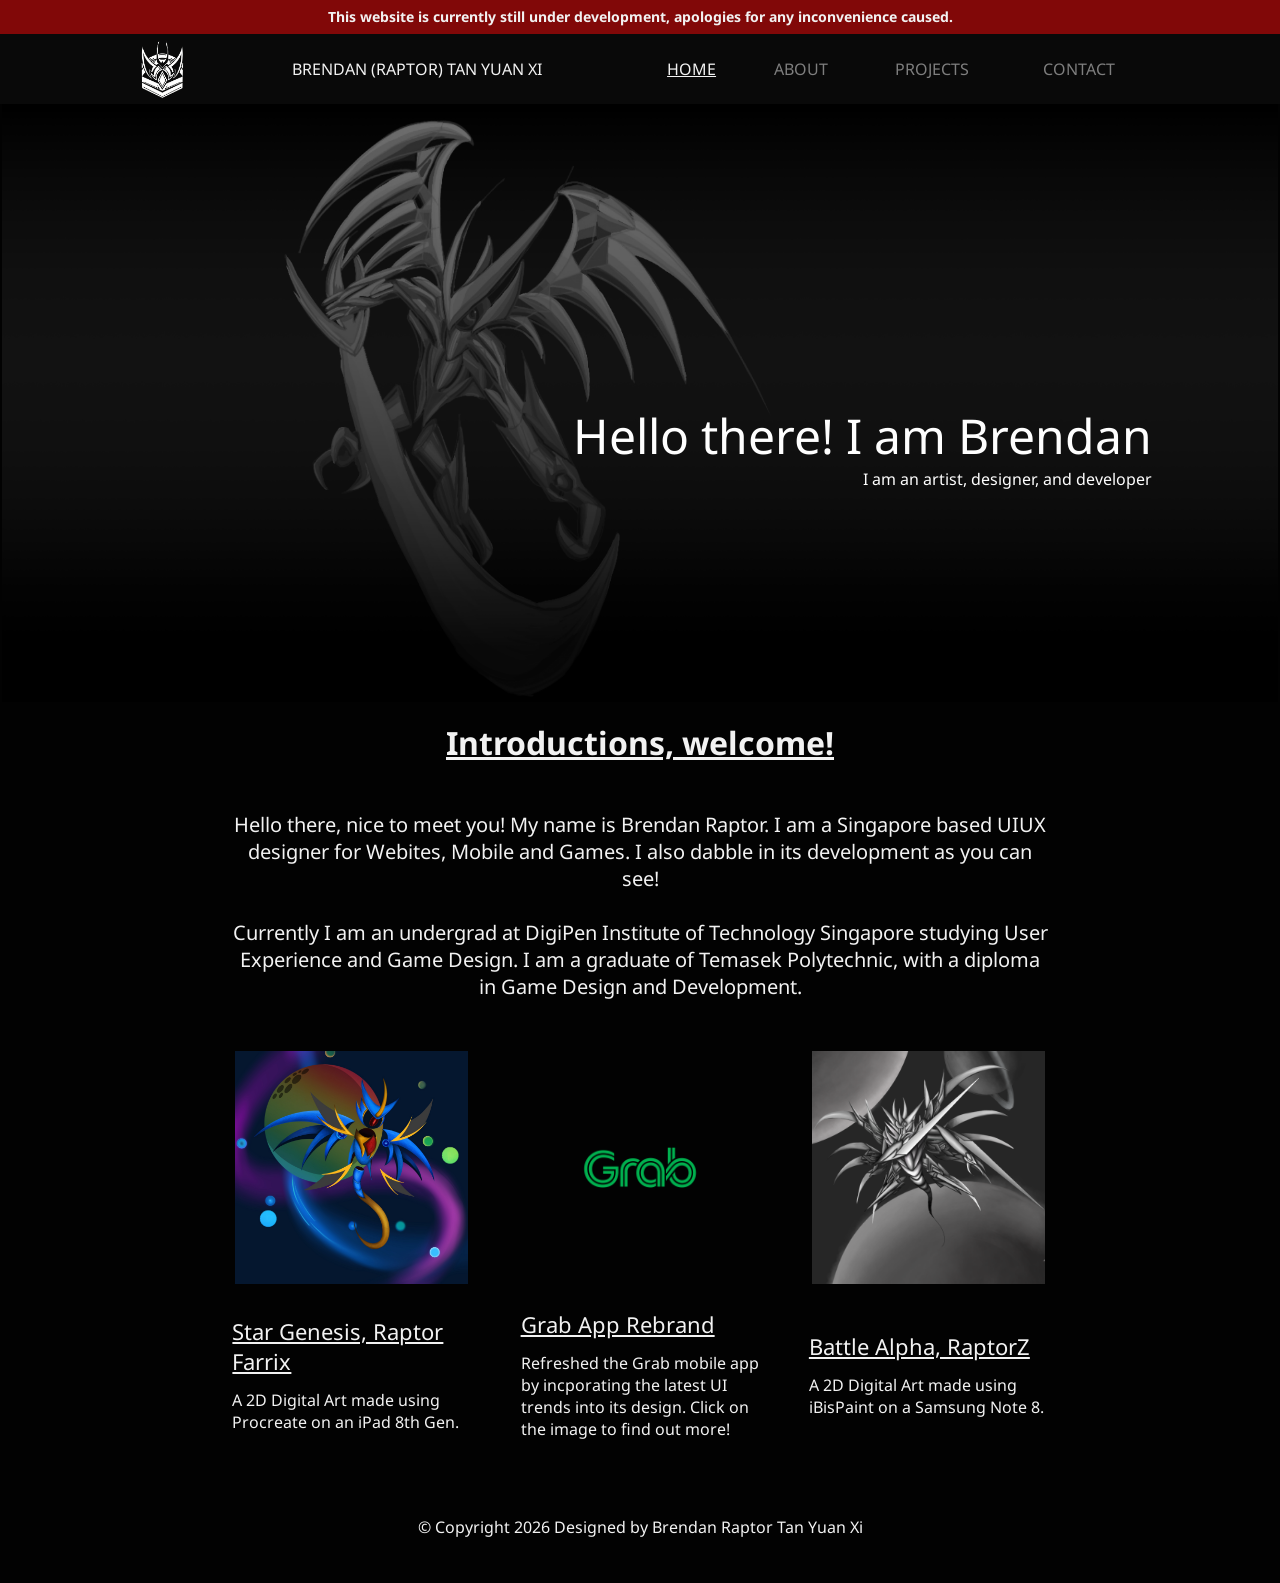
<file: index.html>
<!DOCTYPE html>

<html>

<head >

    <meta name="viewport" content="width = device-width, initial-scale = 1">
    </meta>

    <!--Proper way of importing stylesheet/css from another css file-->
    <link rel="stylesheet" type="text/css" href="CSS/index.css">

    <title>Brendan (Raptor) Tan Yuan Xi</title>

</head>


<body id="Home">

    <!--Alert Block-->
    <div id="alertBody" class="displayBlock" style="padding: 0.5% 10% 0.5% 10%; margin: 0%; background-color: #810808;">

        <table class="alert" style="width: 100%; margin: 0%; padding-left: 10%; padding-right: 10%; border-collapse: collapse; ">
    
            <tr>
                
                <!--Alert Body Text-->
                <td style="text-align: center; padding-left: 0.5%; padding-right: 0.5%;">
                    
                    This website is currently still under development, apologies for any inconvenience caused.
                
                </td>

                <!--Close Button for Alert-->
                <!--<td style="margin-left: auto; margin-right: auto;"> <span class="closeBtn" onclick="alertPop()">&times;</span> </td>-->
            
            </tr>
    
        </table>
    
    </div>


    <!--Navigation Bar Block-->
    <div id="navigationBarBlk" class="navBarBlk">

        <table class="tableNav">

            <tr class="tableNav">

                <!--Logo Image in the Navigation Block-->
                <td id="navLogoImg" class="navLogoImg" style="width: 60px; height: px; padding-left: 0%; padding-right: 0%; background-color: #090909;">
                    
                    <img src="Images/Signal.png" style="padding: 5px;">
                
                </td>

                <td id="navName" style="padding-left: 5%; padding-right: 5%;">BRENDAN (RAPTOR) TAN YUAN XI</td>

                <!--<td id="navHomeBtn" class="tableBtn"><a href="">HOME</a></td>-->
                <td id="navHomeBtn" class="tableBtn" style="text-decoration: underline;">HOME</td>

                <!--<td id="navAboutBtn #about" class="tableBtn"><a href="">ABOUT</a></td>-->
                <td id="navAboutBtn #about" class="tableBtn" style="opacity: 50%;">ABOUT</td>

                <!--<td id="navProjectsBtn #prtojects" class="tableBtn"><a href="">PROJECTS</a></td>-->
                <td id="navProjectsBtn #prtojects" class="tableBtn" style="opacity: 50%;">PROJECTS</td>

                <!--<td id="navContactBtn #contact" class="tableBtn"><a href="contact-platform.html">CONTACT</a></td>-->
                <td id="navContactBtn #contact" class="tableBtn" style="opacity: 50%;">CONTACT</td>

            </tr>

        </table>
    </div>

    <!--Button-->
    <!--<div>
        <div class="button">
            <button type="button" onclick="switchFormat()">Click</button>
        </div>
    </div>-->

    <!--Image Block-->
    <div style="padding: 0%; margin: 0%;">

        <div style="position: relative;">

            <table style="width: 100%; height: auto; padding: 0%; margin: 0%; border-collapse: collapse;">

                <tr style="padding: 0%; margin: 0%; width: 100%;">
    
                    <!--Empty Block-->
                    <td style="width: 10%; display: block;"></td>
    
                    <td style="padding: 0%; margin: 0%;"><img src="Images/showcaseHero.png" alt="" style="width: 100%; height: fit-content; display: block; object-fit: cover;"></td>
    
                    <!--Empty Block-->
                    <td style="width: 10%; display: block;"></td>
    
                </tr>

            </table>

            <div class="hidden heroText" style="position: absolute;top: 50%;transform: translate(0%, 0%);padding-left: 10%; padding-right: 10%; width: 80%; max-width: 80%;">

                <p style="font-size: 48px; margin-top: 0%; margin-bottom: 0%;">Hello there! I am Brendan</p>
                <p style="font-size: 16px; margin-top: 0%; margin-bottom: 0%;">I am an artist, designer, and developer</p>
    
            </div>

        </div>

    </div>

    <!--Text block 01-->
    <div class="displayBlock" style="padding: 0% 10% 0% 10%; margin: 0%;">

        <table class="" style="width: 100%; margin: 0%; padding-left: 10%; padding-right: 10%; background-color: #020202; color: #f2f2f2; border-collapse: collapse; ">

            <tr style="height: 2vh;"></tr>

            <tr>
                <td style="text-align: center; font-size: 32px; padding-left: 10%; padding-right: 10%; font-weight: bold; text-decoration: underline;">

                    Introductions, welcome!
                </td>
            </tr>

            <tr style="height: 5vh;"></tr>

            <tr>
                <td style="text-align: center; font-size: 20px; padding-left: 10%; padding-right: 10%;"> Hello there, nice to meet you! My name is Brendan Raptor. I am a Singapore based UIUX designer for Webites, Mobile and Games. I also dabble in its development as you can see!
                    
                <br><br>
                
                Currently I am an undergrad at DigiPen Institute of Technology Singapore studying User Experience and Game Design. I am a graduate of Temasek Polytechnic, with a diploma in Game Design and Development.</td>
            </tr>

            <tr style="height: 5vh;"></tr>

        </table>

    </div>

    <!--Text block 02-->
    <!--<div class="displayBlock" style="padding: 0% 10% 0% 10%; margin: 0%;">

        <table class="" style="width: 100%; margin: 0%; padding-left: 10%; padding-right: 10%; background-color: #CFEEF7; border-collapse: collapse; ">
    
            <tr>
                <td style="text-align: center; font-size: 24px; padding-left: 10%; padding-right: 10%;"> These are some of my personal favorites!</td>
                </tr>
                
            <tr style="height: 5VH;"></tr>
    
        </table>
    
    </div>-->

    <!--Showcase Display Block-->
    <div class="displayBlock ">
        
        <table class="displayTable" style="background-color: #020202;">

            <tr>

                <td class="displayBlank"></td>

                <!--Display Block Group-->
                <td>

                    <table style="border-collapse: collapse; border: 0cm; background-color: #020202;">

                        <tr>

                            <td style="width: 26.66%; height: 26.66%;">

                                <a><img src="images/rXz-1.jpg"></a>

                            </td>

                            <td style=" width: 5%;"></td>

                            <td style="width: 26.66%; height: 26.66%;">

                                <a href=" https://canva.link/xjs4g6g3yb093p9"><img src="Images/grabDark.png"></a>

                            </td>

                            <td style="width: 5%;"></td>

                            <td style="width: 26.66%; height: 26.66%;">

                                <a><img src="images/rXz-3.png"></a>

                            </td>

                        </tr>

                        <!--Empty Block-->
                        <tr style="height: 2vh;">

                            <td></td>
                            <td></td>
                            <td></td>
                            <td></td>
                            <td></td>

                        </tr> 

                        <!--Display Text Block-->
                        <tr>

                            <td>

                                <table style="color:#f2f2f2;">

                                    <tr><td style="text-decoration: underline; font-size: 22px;">Star Genesis, Raptor Farrix</td></tr>

                                    <tr style="height: 1vh;"></tr>

                                    <tr><td style="font-size: 16px;">A 2D Digital Art made using Procreate on an iPad 8th Gen.</td></tr>
                                    
                                    <!--<tr><td style="font-size: 16px;">Medium: Procreate</td></tr>-->

                                    <tr style="height: 1vh;"></tr>


                                </table>

                            </td>

                            <td></td>

                            <td>

                                <table style="color:#f2f2f2;">

                                    <tr><td style="text-decoration: underline; font-size: 22px;">Grab App Rebrand</td></tr>

                                    <tr style="height: 1vh;"></tr>

                                    <tr><td style="font-size: 16px;">Refreshed the Grab mobile app by incporating the latest UI trends into its design. Click on the image to find out more!</td></tr>
                                    
                                    <tr style="height: 1vh;"></tr>
                                    
                                    <!--<tr><td style="font-size: 16px;">Click on the image to find out more!</td></tr>-->
                                    
                                </table>

                            </td>

                            <td></td>

                            <td style="text-align: left;">

                                <table style="color:#f2f2f2;">

                                    <tr><td style="text-decoration: underline; font-size: 22px;">Battle Alpha, RaptorZ</td></tr>

                                    <tr style="height: 1vh;"></tr>

                                    <tr><td style="font-size: 16px;">A 2D Digital Art made using iBisPaint on a Samsung Note 8.</td></tr>

                                    <tr style="height: 1vh;"></tr>
                                    
                                    <!--<tr><td style="font-size: 16px;">Medium: Procreate</td></tr>-->

                                </table>

                            </td>

                        </tr>

                        <!--Empty Block-->
                        <tr style="height: 2vh;">

                            <td></td>
                            <td></td>
                            <td></td>
                            <td></td>
                            <td></td>

                        </tr> 

                    </table>

                </td>

                <td class="displayBlank"></td>

            </tr>

        </table>

    </div>

    <!--Text block 03-->
    <!--<div class="displayBlock" style="padding: 0% 10% 0% 10%; margin: 0%;">

        <table class="" style="width: 100%; margin: 0%; padding-left: 10%; padding-right: 10%; background-color: #CFEEF7; border-collapse: collapse; ">
    
            <tr>
                <td style="text-align: center; font-size: 24px; padding-left: 10%; padding-right: 10%;"> Like what you see?</td>
            </tr>

            <tr>
                <td style="text-align: center; font-size: 24px; padding-left: 10%; padding-right: 10%;">You can click <a href="" style="text-decoration: underline; color: #1e1e1e;">here</a> to view more!</td>
            </tr>

            <tr style="height: 20vh;"></tr>

        </table>
    
    </div>-->

    <!--Footer Block-->
    <!--<div class="footerBlock">

        <table style="width: 100%; height: 100%; margin: 0%; padding-left: 10%; padding-right: 10%; background-color: #090909;">
        
            <tr>
                <td>

                    <div style="color: #f2f2f2; font-size: 18px;">

                        <br>

                        Interested to work together?<br><br>
                        Email me <a href="mailto: raptorstrike04@gmail.com" style="text-decoration: underline; color:#f2f2f2 ;">here</a>

                        <br><br>
                        <br><br>

                        Check out my LinkedIn over here

                        <br><br>

                        <a href="https://www.linkedin.com/in/brendan-raptor-tan-yuan-xi/">
                            <img style="max-height: 60px; max-width: 60px;" src="images/LinkedIn Logo.jpg">
                        </a>
                    </div>

                </td>

                <td>
                    <div style="color: #f2f2f2; font-size: 18px; text-align: right;">
                    
                        <a href="" style="text-decoration: underline; color: #f2f2f2;">HOME</a>

                        <br><br>

                        <a href="" style="text-decoration: underline; color: #f2f2f2;">ABOUT</a>

                        <br><br>

                        <a href="" style="text-decoration: underline; color: #f2f2f2;">PROJECTS</a>
                        
                        <br><br>
                        
                        <a href="" style="text-decoration: underline; color: #f2f2f2;">CONTACT</a>

                    </div>
                </td>
            </tr>

            <tr><td style="height: 20px;"></td></tr>

        </table>
    </div>-->

</body>

<head>

    <!--<script src="index.js"></script>-->

    <script>

        const observer = new IntersectionObserver((enteries) => {
            enteries.forEach((entry) => {
        
                if (entry.isIntersecting){
                    entry.target.classList.add('show');
                } else {
                    entry.target.classList.remove('show');
                }
            });

        });

        const hiddenElements = document.querySelectorAll(".hidden");
        hiddenElements.forEach((el) => observer.observe(el));

    </script>

</head>

<div class="footer">
    &copy Copyright 2026 Designed by Brendan Raptor Tan Yuan Xi
</div>

</html>
</file>
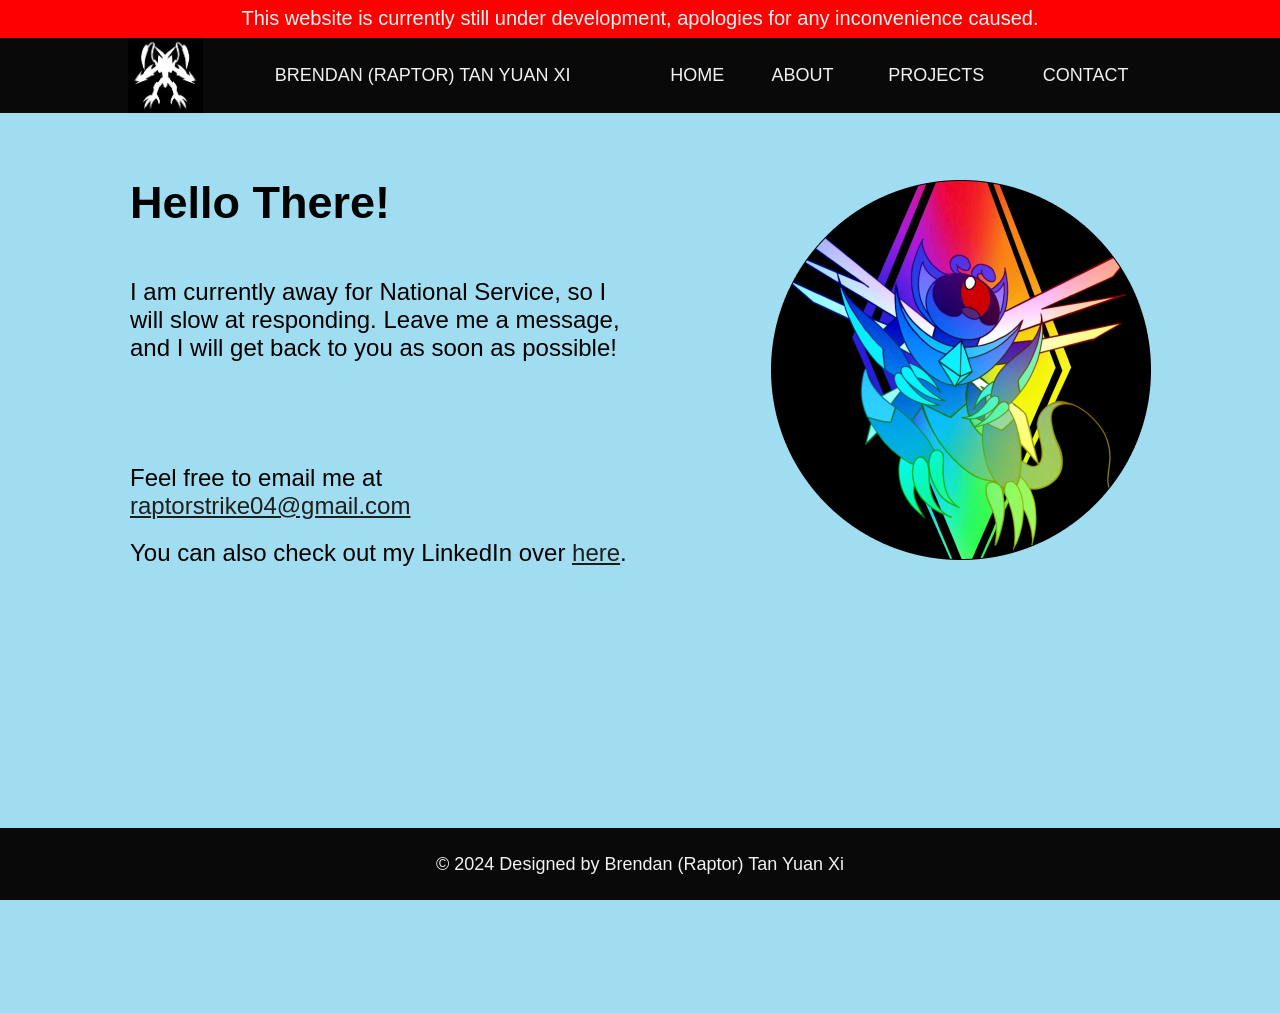
<file: contact-platform.html>
<!DOCTYPE html>

<html>


<head>

    <meta name="viewport" content="width = device-width, initial-scale = 1">
    </meta>

    <!--Proper way of importing stylesheet/css from another css file-->

    <link rel="stylesheet" type="text/css" href="index.css">
    <link rel="stylesheet" type="text/css" href="index-platform.css">

    <title>Brendan (Raptor) Tan Yuan Xi</title>

</head>

<body id="CONTACT" style="height: 100%; overflow: hidden;">

    <!--Alert Block-->
    <div id="alertBody" class="displayBlock" style="padding: 0.5% 10% 0.5% 10%; margin: 0%; background-color: red;">

        <table class="alert" style="width: 100%; margin: 0%; padding-left: 10%; padding-right: 10%; border-collapse: collapse; ">
    
            <tr>
                
                <!--Alert Body Text-->
                <td style="text-align: center; padding-left: 0.5%; padding-right: 0.5%;">
                    
                    This website is currently still under development, apologies for any inconvenience caused.
                
                </td>

                <!--Close Button for Alert-->
                <!--<td style="margin-left: auto; margin-right: auto;"> <span class="closeBtn" onclick="alertPop()">&times;</span> </td>-->
            
            </tr>
    
        </table>
    
    </div>

    <!--Navigation Bar Block-->
    <div id="navigationBarBlk" class="navBarBlk">

        <table class="tableNav">

            <tr class="tableNav">

                <!--Logo Image in the Navigation Block-->
                <td id="navLogoImg" style="width: 75px; height: 75px;"><img src="images/rEXiV-2.png"> </td>

                <td id="navName" style="padding-left: 5%; padding-right: 5%;">BRENDAN (RAPTOR) TAN YUAN XI</td>

                <td id="navHomeBtn" class="tableBtn"><a href="index-platform.html">HOME</a></td>

                <td id="navAboutBtn" class="tableBtn"><a href="">ABOUT</a></td>

                <td id="navProjectsBtn" class=" tableBtn"><a href="">PROJECTS</a></td>

                <td id="navContactBtn" class=" active tableBtn"><a href="">CONTACT</a></td>

            </tr>

        </table>
    </div>

    <!--Body Block-->
    <div class="displayBlock" style="height: 100vh;">

        <table class="" style="border-collapse: collapse; border: 0px; padding: 0%; margin: 0%;">

            <tr><td style="height: 60px;"></td></tr>

            <tr>

                <!---->
                <td style="width: 50%; height: 100%;">

                    <table class="genericTable">
                        <tr>
                            <td style="font-weight: bold; font-size: 45px;">
                                Hello There!
                            </td>
                        </tr>

                        <tr><td style="height: 45px;"></td></tr>
            
                        <tr>
                            <td style="font-size: 24px;">
                                I am currently away for National Service, so I will slow at responding. Leave me a message, and I will get back to you as soon as possible!
                            </td>
                        </tr>
            
                        <tr style="height: 100px;">
                            <td>
            
                            </td>
                        </tr>
            
                        <tr>
                            <td style="font-size: 24px;">
            
            
                                Feel free to email me at <a style="font-size: 24px;" href="mailto: raptorstrike04@gmail.com">raptorstrike04@gmail.com</a>
            
                            </td>
                        </tr>

                        <tr><td style="height: 15px;"></td></tr>
            
                        <tr>
                            <td style="font-size: 24px;">
            
                                You can also check out my LinkedIn over <a style="font-size: 24px; color: 1e1e1e;" href="https://www.linkedin.com/in/brendan-raptor-tan-yuan-xi/">here</a>.
            
                            </td>
                        </tr>
            
                    </table>


                </td>

                <td style=" width: 50%; height: 100%; text-align: right;">
                
                    <img src="/images/ContactDisplay.png">

                </td>
                
            </tr>

        </table>

    </div>

    

    <!--Footer Block-->
    <div class="footerBlock" style="position: absolute; bottom: 0%; width: 100%; height: 8%;">

        <table style="width: 100%; height: 100%; margin: 0%; padding-left: 10%; padding-right: 10%; background-color: #090909;">
        
            <tr>
                <td style="text-align: center; padding-top: 0.5%; padding-bottom: 0.5%;">
                    <a style="color: #f2f2f2; font-size: 18px;"> &copy; 2024 Designed by Brendan (Raptor) Tan Yuan Xi</a>

                </td>

            </tr>

        </table>    

    </div>

</body>

<script src="index.js"></script>

<script>

    function alertPop(){
            
            document.getElementById("alertBody").style.display = 'none';
        };
        
</script>

</html>
</file>
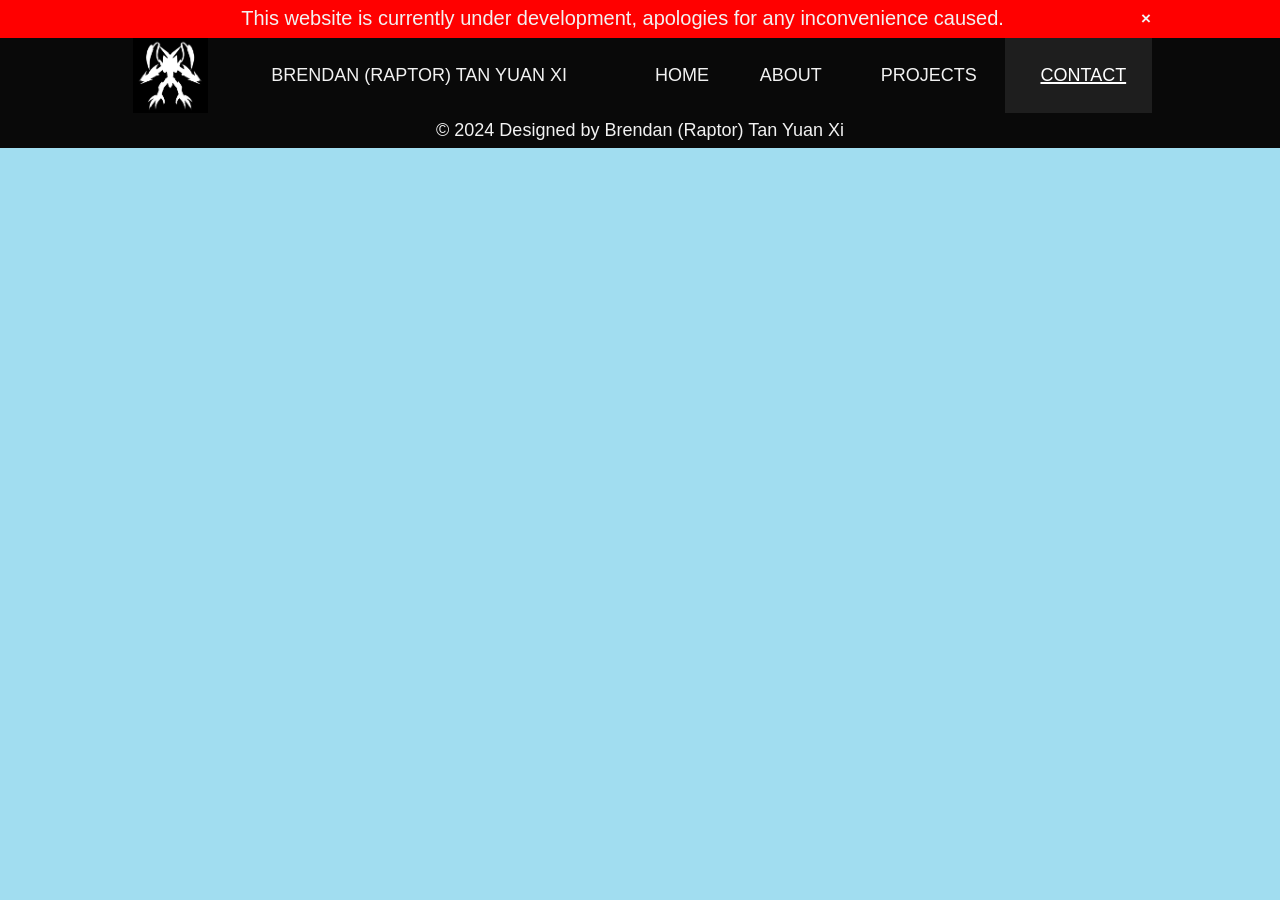
<file: index-baseline.html>
<!DOCTYPE html>

<html>


<head>

    <meta name="viewport" content="width = device-width, initial-scale = 1">
    </meta>

    <!--Proper way of importing stylesheet/css from another css file-->
    <link rel="stylesheet" type="text/css" href="index.css">
    <link rel="stylesheet" type="text/css" href="index-platform.css">

    <title>Brendan (Raptor) Tan Yuan Xi</title>

</head>

<body>

    <!--Alert Block-->
    <div id="alertBody" class="displayBlock" style="padding: 0.5% 10% 0.5% 10%; margin: 0%; background-color: red;">

        <table class="alert" style="width: 100%; margin: 0%; padding-left: 10%; padding-right: 10%; border-collapse: collapse; ">
    
            <tr>
                
                <!--Alert Body Text-->
                <td style="text-align: center; padding-left: 0.5%; padding-right: 0.5%;">
                    
                    This website is currently under development, apologies for any inconvenience caused.
                
                </td>

                <!--Close Button for Alert-->
                <td style="margin-left: auto; margin-right: auto;"> <span class="closeBtn" onclick="alertPop()">&times;</span> </td>
            
            </tr>
    
        </table>
    
    </div>

    <!--Navigation Bar Block-->
    <div id="navigationBarBlk" class="navBarBlk">

        <table class="tableNav">

            <tr class="tableNav">

                <!--Logo Image in the Navigation Block-->
                <td id="navLogoImg" style="width: 75px; height: 75px;"><img src="images/rEXiV-2.png"> </td>

                <td id="navName" style="padding-left: 5%; padding-right: 5%;">BRENDAN (RAPTOR) TAN YUAN XI</td>

                <td id="navHomeBtn" class="tableBtn"><a href="index-platform.html">HOME</a></td>

                <td id="navAboutBtn" class="tableBtn"><a href="">ABOUT</a></td>

                <td id="navProjectsBtn" class="tableBtn"><a href="">PROJECTS</a></td>

                <td id="navContactBtn" class="active tableBtn"><a href="">CONTACT</a></td>

            </tr>

        </table>
    </div>

    

    <!--Footer Block-->
    <div class="footerBlock">

        <table style="width: 100%; height: 100%; margin: 0%; padding-left: 10%; padding-right: 10%; background-color: #090909;">
        
            <tr>
                <td style="text-align: center; padding-top: 0.5%; padding-bottom: 0.5%;">
                    <a style="color: #f2f2f2; font-size: 18px;"> &copy; 2024 Designed by Brendan (Raptor) Tan Yuan Xi</a>

                </td>

            </tr>

        </table>    

    </div>

</body>

</html>
</file>
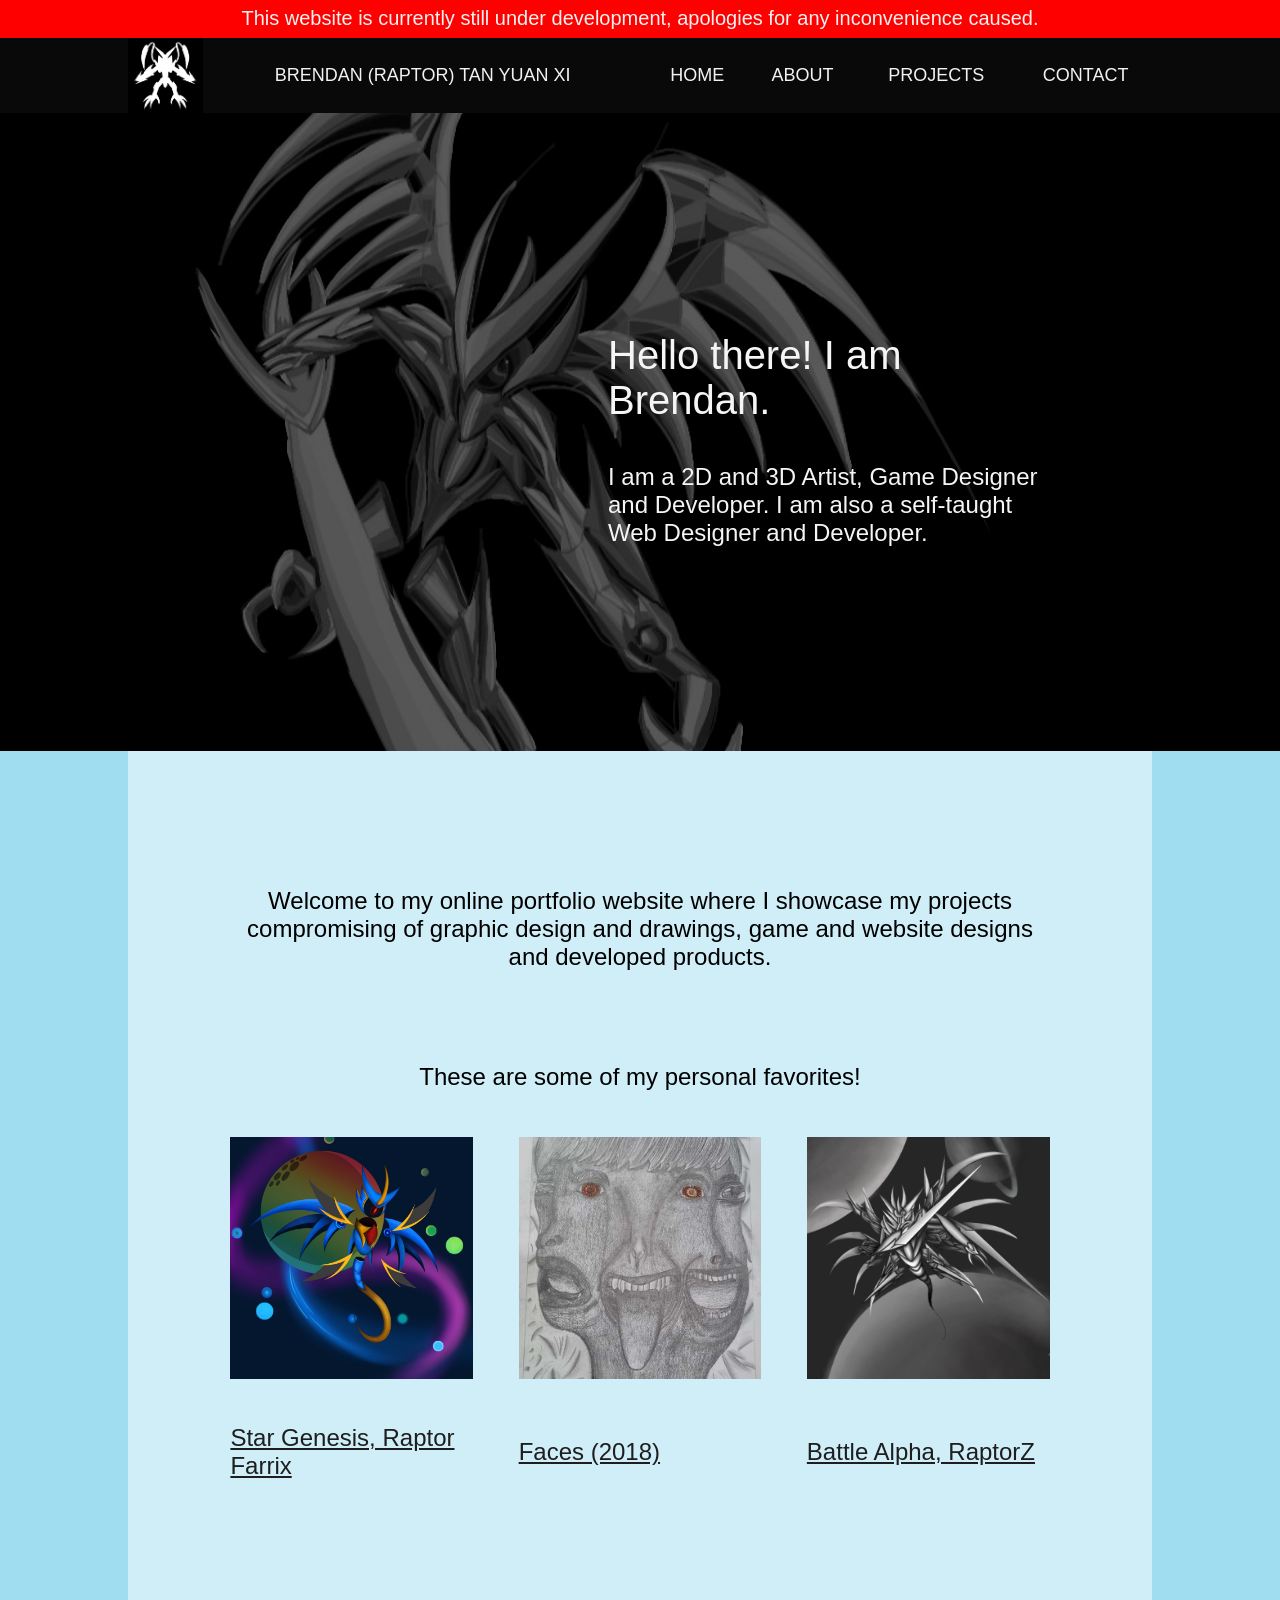
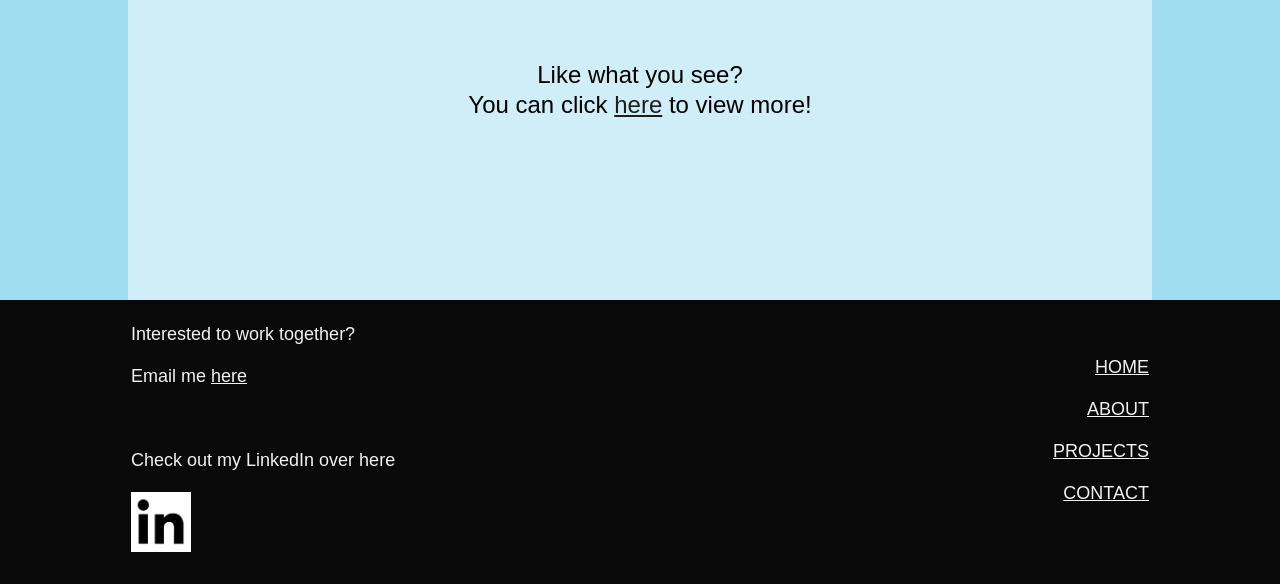
<file: index-platform.html>
<!DOCTYPE html>

<html>

<head >

    <meta name="viewport" content="width = device-width, initial-scale = 1">
    </meta>

    <!--Proper way of importing stylesheet/css from another css file-->
    <link rel="stylesheet" type="text/css" href="index.css">
    <link rel="stylesheet" type="text/css" href="index-platform.css">

    <title>Brendan (Raptor) Tan Yuan Xi</title>

</head>

<body id="Home">

    <!--Alert Block-->
    <div id="alertBody" class="displayBlock" style="padding: 0.5% 10% 0.5% 10%; margin: 0%; background-color: red;">

        <table class="alert" style="width: 100%; margin: 0%; padding-left: 10%; padding-right: 10%; border-collapse: collapse; ">
    
            <tr>
                
                <!--Alert Body Text-->
                <td style="text-align: center; padding-left: 0.5%; padding-right: 0.5%;">
                    
                    This website is currently still under development, apologies for any inconvenience caused.
                
                </td>

                <!--Close Button for Alert-->
                <!--<td style="margin-left: auto; margin-right: auto;"> <span class="closeBtn" onclick="alertPop()">&times;</span> </td>-->
            
            </tr>
    
        </table>
    
    </div>


    <!--Navigation Bar Block-->
    <div id="navigationBarBlk" class="navBarBlk">

        <table class="tableNav">

            <tr class="tableNav">

                <!--Logo Image in the Navigation Block-->
                <td id="navLogoImg" style="width: 75px; height: 75px;"><img src="images/rEXiV-2.png"> </td>

                <td id="navName" style="padding-left: 5%; padding-right: 5%;">BRENDAN (RAPTOR) TAN YUAN XI</td>

                <td id="navHomeBtn" class="tableBtn"><a href="">HOME</a></td>

                <td id="navAboutBtn #about" class="tableBtn"><a href="">ABOUT</a></td>

                <td id="navProjectsBtn #prtojects" class="tableBtn"><a href="">PROJECTS</a></td>

                <td id="navContactBtn #contact" class="tableBtn"><a href="contact-platform.html">CONTACT</a></td>

            </tr>

        </table>
    </div>

    <!--Button-->
    <!--<div>
        <div class="button">
            <button type="button" onclick="switchFormat()">Click</button>
        </div>
    </div>-->

    <!--Image Block-->
    <div style="padding: 0%; margin: 0%; background-color: black;">

        <div style="position: relative;">

            <table style="width: 100%; height: auto; padding: 0%; margin: 0%; border-collapse: collapse;">

                <tr style="padding: 0%; margin: 0%; width: 100%;">
    
                    <!--Empty Block-->
                    <td style="width: 10%; display: block;"></td>
    
                    <td style="padding: 0%; margin: 0%;"><img src="images/battleCore.png" alt="" style="width: 100%; height: fit-content; display: block; object-fit: cover;"></td>
    
                    <!--Empty Block-->
                    <td style="width: 10%; display: block;"></td>
    
                </tr>

            </table>

            <div class="hidden" style="position: absolute; top: 50%; left: 65%; transform: translate(-50%, -50%);">

                <p style="font-size: 40px; color: whitesmoke;">Hello there! I am Brendan.</p>
    
                <p style="font-size: 24px; color: whitesmoke;">I am a 2D and 3D Artist, Game Designer and Developer. I am also a self-taught Web Designer and Developer.</p>
    
            </div>

        </div>

    </div>

    <!--Text block 01-->
    <div class="displayBlock" style="padding: 0% 10% 0% 10%; margin: 0%;">

        <table class="" style="width: 100%; margin: 0%; padding-left: 10%; padding-right: 10%; background-color: #CFEEF7; border-collapse: collapse; ">

            <tr style="height: 15VH;"></tr>

            <tr>
                <td style="text-align: center; font-size: 24px; padding-left: 10%; padding-right: 10%;"> Welcome to my online portfolio website where I showcase my projects compromising of graphic design and drawings, game and website designs and developed products. </td>
            </tr>

            <tr style="height: 10VH;"></tr>

        </table>

    </div>

    <!--Text block 02-->
    <div class="displayBlock" style="padding: 0% 10% 0% 10%; margin: 0%;">

        <table class="" style="width: 100%; margin: 0%; padding-left: 10%; padding-right: 10%; background-color: #CFEEF7; border-collapse: collapse; ">
    
            <tr>
                <td style="text-align: center; font-size: 24px; padding-left: 10%; padding-right: 10%;"> These are some of my personal favorites!</td>
                </tr>
                
            <tr style="height: 5VH;"></tr>
    
        </table>
    
    </div>

    <!--Showcase Display Block-->
    <div class="displayBlock ">
        
        <table class="displayTable">

            <tr>

                <td class="displayBlank"></td>

                <!--Display Block Group-->
                <td>

                    <table style="border-collapse: collapse; border: 0cm;">

                        <tr>

                            <td style="width: 26.66%; height: 26.66%;">

                                <a href=""><img src="images/rXz-1.jpg"></a>

                            </td>

                            <td style=" width: 5%;"></td>

                            <td style="width: 26.66%; height: 26.66%;">

                                <a href=""><img src="images/2018 Faces - 4.jpg"></a>

                            </td>

                            <td style="width: 5%;"></td>

                            <td style="width: 26.66%; height: 26.66%;">

                                <a href=""><img src="images/rXz-3.png"></a>

                            </td>

                        </tr>

                        <!--Empty Block-->
                        <tr style="height: 5vh;">

                            <td></td>
                            <td></td>
                            <td></td>
                            <td></td>
                            <td></td>

                        </tr> 

                        <!--Display Text Block-->
                        <tr>

                            <td>

                                <a href="">Star Genesis, Raptor Farrix</a>

                            </td>

                            <td></td>

                            <td>

                                <a href="">Faces (2018)</a>

                            </td>

                            <td></td>

                            <td>

                                <a href="">Battle Alpha, RaptorZ</a>

                            </td>

                        </tr>

                        <!--Empty Block-->
                        <tr style="height: 20vh;">

                            <td></td>
                            <td></td>
                            <td></td>
                            <td></td>
                            <td></td>

                        </tr> 

                    </table>

                </td>

                <td class="displayBlank"></td>

            </tr>

        </table>

    </div>

    <!--Text block 03-->
    <div class="displayBlock" style="padding: 0% 10% 0% 10%; margin: 0%;">

        <table class="" style="width: 100%; margin: 0%; padding-left: 10%; padding-right: 10%; background-color: #CFEEF7; border-collapse: collapse; ">
    
            <tr>
                <td style="text-align: center; font-size: 24px; padding-left: 10%; padding-right: 10%;"> Like what you see?</td>
            </tr>

            <tr>
                <td style="text-align: center; font-size: 24px; padding-left: 10%; padding-right: 10%;">You can click <a href="" style="text-decoration: underline; color: #1e1e1e;">here</a> to view more!</td>
            </tr>

            <tr style="height: 20vh;"></tr>

        </table>
    
    </div>

    <!--Footer Block-->
    <div class="footerBlock">

        <table style="width: 100%; height: 100%; margin: 0%; padding-left: 10%; padding-right: 10%; background-color: #090909;">
        
            <tr>
                <td>

                    <div style="color: #f2f2f2; font-size: 18px;">

                        <br>

                        Interested to work together?<br><br>
                        Email me <a href="mailto: raptorstrike04@gmail.com" style="text-decoration: underline; color:#f2f2f2 ;">here</a>

                        <br><br>
                        <br><br>

                        Check out my LinkedIn over here

                        <br><br>

                        <a href="https://www.linkedin.com/in/brendan-raptor-tan-yuan-xi/">
                            <img style="max-height: 60px; max-width: 60px;" src="images/LinkedIn Logo.jpg">
                        </a>
                    </div>

                </td>

                <td>
                    <div style="color: #f2f2f2; font-size: 18px; text-align: right;">
                    
                        <a href="" style="text-decoration: underline; color: #f2f2f2;">HOME</a>

                        <br><br>

                        <a href="" style="text-decoration: underline; color: #f2f2f2;">ABOUT</a>

                        <br><br>

                        <a href="" style="text-decoration: underline; color: #f2f2f2;">PROJECTS</a>
                        
                        <br><br>
                        
                        <a href="" style="text-decoration: underline; color: #f2f2f2;">CONTACT</a>

                    </div>
                </td>
            </tr>

            <tr><td style="height: 20px;"></td></tr>

        </table>
    </div>

</body>

<head>

    <script src="index.js">

    </script>

    <script>

        const observer = new IntersectionObserver((enteries) => {
            enteries.forEach((entry) => {
        
                if (entry.isIntersecting){
                    entry.target.classList.add('show');
                } else {
                    entry.target.classList.remove('show');
                }
            });

        });

        const hiddenElements = document.querySelectorAll(".hidden");
        hiddenElements.forEach((el) => observer.observe(el));

    </script>

</head>

<!--<div class="footer">
    &copy Copyright 2023 Designed by Brendan Raptor Tan Yuan Xi
</div>-->

</html>
</file>
<file: CSS/index.css>
/*Main Body CSS*/

@import url('https://fonts.googleapis.com/css2?family=Noto+Sans:ital,wght@0,100..900;1,100..900&display=swap');

/*Screen Wdith Specifics*/
@media (min-width: 360px){

    .alert{

        font-size: 8px;

    }

    .displayTable a {

    font-size: 10px;
    }


}  

@media (min-width: 1020){

    .alert{

        font-size: 12px;

    }

    .displayTable a {

    font-size: 18px;
    
    }


}   

@media (min-width: 1021px){

    .alert{

        font-size: 14px;

    }

    .displayTable a {

    font-size: 24px;
    
    }


}

body {

    margin: 0;
    font-family: 'Noto Sans';
    font-size: 16px;
    background-color: #020202;
    /*background-color: red;*/

}


.alert{

    color: #f2f2f2;

    padding-left: 0.5%;
    padding-right: 0.5%;

    padding-top: 2%;
    padding-bottom: 2%;

    margin-left: auto;
    margin-right: auto;

    align-content: center;

    font-weight: bold;

}

.heroText{

    color: #fefefe;
    
    margin-top: 0%;
    margin-bottom: 0%;

    text-align: right;

}





a:link,
a:visited {
    color: #1e1e1e;
}

.navBarBlk {

    background-color: #090909;

    padding-left: 10%;
    padding-right: 10%;

    margin-left: auto;
    margin-right: auto;

}

.navLogoImg {
    padding-left: 0%;
    padding-right: 0%;
}

.tableNav {

    width: 100%;
    max-height: 70px;

    display: table;
    color: #f2f2f2;
    font-size: 16px;
    background-color: #090909;

    border-collapse: collapse;
    border-spacing: 0px;

}

.tableNav td {

    background-color: #090909;

    padding-top: 0px;
    padding-bottom: 0px;
    padding-left: 5px;
    padding-right: 5px;

    border-spacing: 0px;

    height: 70px;

    text-align: center;
    align-content: center;

}

.tableNav a {

    float: left;
    color: #f2f2f2;
    text-align: center;
    padding: 5px 5px;
    text-decoration: none;

    width: 100%;


}

.tableNav tr {

    height: 70px;
}

.tableNav td.active a {

    color: #F5E25D;

}

.tableNav a:hover {

    text-decoration: underline;

}

.tableNav img {

    max-width: 60px;
    max-height: 60px;

    padding: 0%;

    display: block;

}

.genericTable {

    margin: 0%;

    padding: 0%;

    border: 0px;

    border-collapse: collapse;
}

.aniHover {

    animation-name: navAnimation;

    animation-duration: 0.85s;

}

@keyframes navAnimation {

    from {
        transform: translateY(-100%);
    }

    to {
        transform: translateY(0%);
    }

}

.aniHoverExit {

    animation-name: navExit;

    animation-duration: 0.85s;
}

@keyframes navExit {

    from {
        transform: translateY(0%);
    }

    to {
        transform: translateY(-100%);
    }

}



.closeBtn {

    margin-left: 15px;
    color: #f2f2f2;
    float: right;
    font-size: 24px;
    line-height: 20px;
    cursor: pointer;
    transition: 0.3s;
}

.closeBtn:hover {

    color: #1e1e1e;
}

.tableBlank {

    width: 40%;
}

.pagebody {

    background-color: #020202;

}

.displayBlock {

    padding-left: 10%;
    padding-right: 10%;

}

.displayTable {

    background-color: #020202;

    border-collapse: collapse;
    border: 0px;

    padding: 0%;

    margin: 0%;

    width: 100%;
    height: 100%;
}

.displayTable tr {


    height: 100%;
    width: 100%;

    padding: 0%;


}

.displayTable td {

    height: 100%;
    width: 80;

    padding: 0%;
    margin-left: auto;
    margin-right: auto;

    align-content: center;

}

.displayTable td.displayBlank {

    width: 10%;
}

.displayTable img {

    display: block;

    height: 100%;
    width: 100%;

}

.displayTable a {

    float: left;
    color: #f2f2f2;
    font-size: 18px;
    text-align: center;
    padding: 5px 5px;
    text-decoration: none;
}

.bodytesting {

    display: grid;

    place-items: center;

    align-content: center;
}

.footer {

    color: #f2f2f2;
    text-align: center;
    
    padding-top: 5vh;
    padding-bottom: 5vh;
    
}

.hidden {
    opacity: 0;
    /*transition: all 1.5s;*/

}

.show {
    opacity: 1;
}
</file>
<file: index.css>
body{

    margin: 0;
    font-family: sans-serif, Arial, Helvetica;

    background-color: #A1DDF0;
    /*background-color: red;*/
}

a:link, a:visited {

    color: #1e1e1e;
}

.navBarBlk {

    background-color: #090909;

    padding-left: 10%;
    padding-right: 10%;

    margin-left: auto;
    margin-right: auto;

}

.tableNav {
    
    width: 100%;
    max-height: 75px;
    
    display: table;
    color: #f2f2f2;
    background-color: #090909;

    border-collapse: collapse;
    border-spacing: 0px;

}

.tableNav td {
    
    background-color: #090909;

    padding-top: 0px;
    padding-bottom: 0px; 
    padding-left: 5px;
    padding-right: 5px;

    border-spacing: 0px;

    height: 75px;

    text-align: center;
    align-content: center;
    
}

.tableNav a {
    
    float: left;
    color: #f2f2f2;
    text-align: center;
    padding: 5px 5px;
    text-decoration: none;

    width: 100%;


}

.tableNav tr {
    
    height: 75px;
}

.tableNav td.active {

    /*background-color: rgb(26, 26, 26);*/

    background-color: #1e1e1e;
}

.tableNav td.active a {
    
    color: white;
    text-decoration: underline;
    text-decoration-thickness: 2px;

}

.tableNav td.tableBtn:hover {
    
    background-color: #1e1e1e;
    text-decoration: underline;

}

.tableNav img {
    
    max-width: 75px;
    max-height: 75px;

    padding: 0%;

    display: block;

}

.genericTable {

    margin: 0%;

    padding: 0%;

    border: 0px;

    border-collapse: collapse;
}

.aniHover{

    animation-name: navAnimation;

    animation-duration: 0.85s;

}

@keyframes navAnimation{

    from {transform:translateY(-100%);} to {transform: translateY(0%);}

}

.aniHoverExit{

    animation-name: navExit;

    animation-duration: 0.85s;
}

@keyframes navExit{

    from {transform:translateY(0%);} to {transform: translateY(-100%);}

}

.alert {

    background-color: red;
    color:#f2f2f2;
    
    padding-left: 0.5%;
    padding-right: 0.5%;

    padding-top: 2%;
    padding-bottom: 2%;

    margin-left: auto;
    margin-right: auto;

    align-content: center;

    font-size: 20px;
}

.closeBtn {

    margin-left: 15px;
    color: #f2f2f2;
    font-weight: bold;
    float: right;
    font-size: 17px;
    line-height: 20px;
    cursor: pointer;
    transition: 0.3s;
}

.closeBtn:hover {

    color:#1e1e1e;
}

.tableBlank {
    
    width: 40%;
}

.pagebody {
    
    background-color: #CFEEF7;

}

.displayBlock {

    padding-left: 10%;
    padding-right: 10%;

}

.displayTable {

    background-color: #CFEEF7;

    border-collapse: collapse;
    border: 0px;

    padding: 0%;
    
    margin: 0%;

    width: 100%;
    height: 100%;
}

.displayTable tr {


    height: 100%;
    width: 100%;

    padding: 0%;
    

}

.displayTable td {

    height: 100%;
    width: 80;

    padding: 0%;
    margin-left: auto;
    margin-right: auto;

    align-content: center;

}

.displayTable td.displayBlank {

    width: 10%;
}

.displayTable img {

    display: block;

    height: 100%;
    width: 100%;

}

.displayTable a {

    font-size: 24px;
    color: #1e1e1e;
    text-decoration: underline;
    text-decoration-line: 2px;
}

.bodytesting{
    
    display: grid;

    place-items: center;

    align-content: center;
}

.hidden{
    opacity: 0;
    /*transition: all 1.5s;*/

}

.show{
    opacity: 1;
}
</file>
<file: index-platform.css>
/*Mobile Screen Size*/
@media only screen and (max-width: 671px) {
    
    .navBarBlk{

        padding-left: 0%;
        padding-right: 0%;

    }
    .tableNav {

        font-size: 15px;

        padding-left: 0%;
        padding-right: 0%;

    }
}

/*Mobile Screen Size*/
@media only screen and (min-width: 671px) and (max-width: 1020px) {
    
    .tableNav {

        font-size: 15px;

        padding-left: 0%;
        padding-right: 0%;

    }
}

/*Medium Desktop Screen Size*/
@media only screen and (min-width: 1021px) and (max-width: 2140px) {

    .tableNav {
    
        font-size: 18px;
    
    }
    
}

/*Large Desktop Screen Size*/
@media only screen and (min-width: 2141px) {

    .tableNav {
    
        font-size: 21px;
    
    }
    
}
</file>
